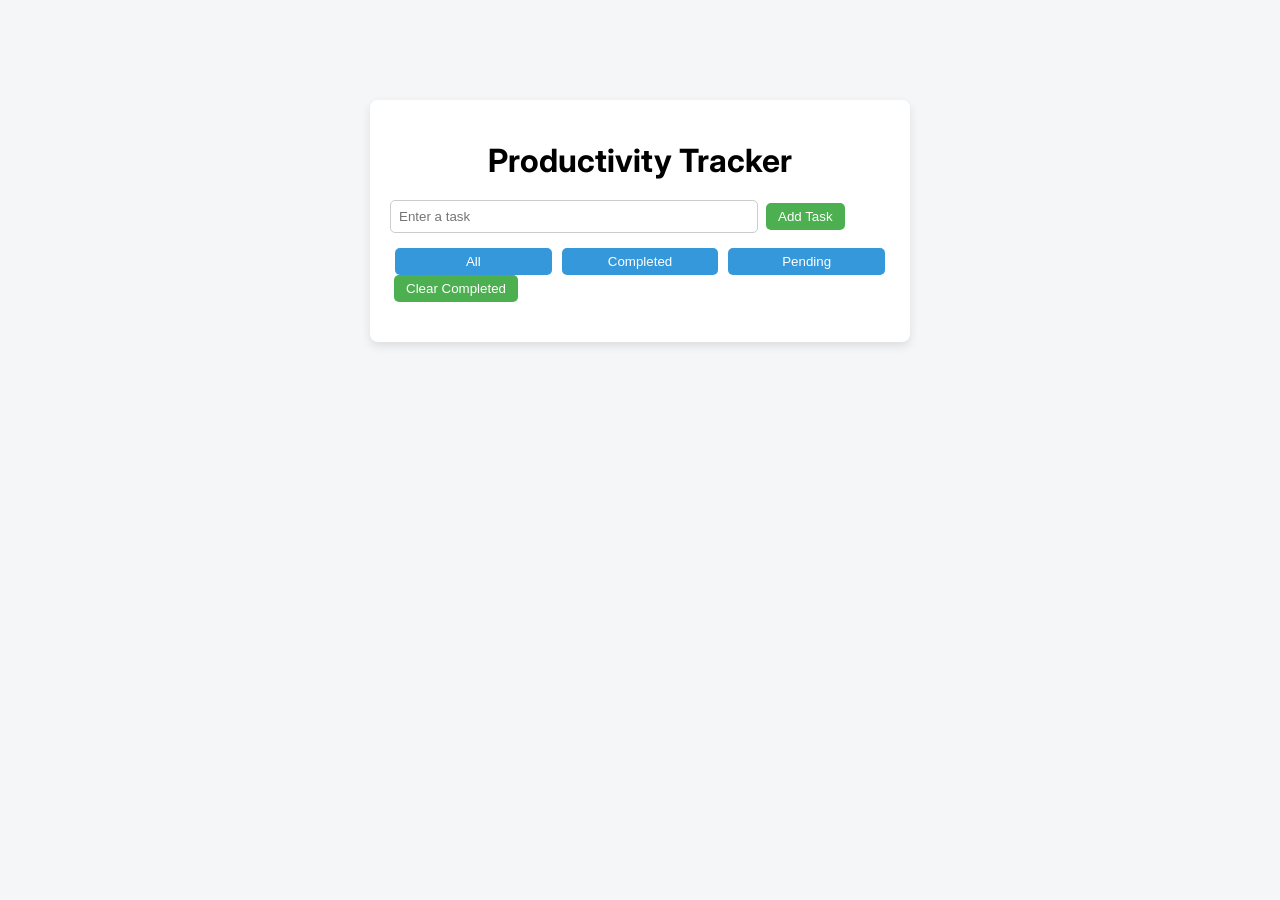
<file: index.html>
<!DOCTYPE html>
<html lang="en">
<head>
    <meta charset="UTF-8">
    <meta name="viewport" content="width=device-width, initial-scale=1.0">
    <title>My Productivity Tracker</title>
    <link rel="stylesheet" href="style.css">
    <link href="https://fonts.googleapis.com/css2?family=Inter:wght@400;500;600&display=swap" rel="stylesheet">
</head>

<body>

    <div class="container">
        <h1>Productivity Tracker</h1>

        <div class="input-group">
            <input type="text" id="taskInput" placeholder="Enter a task">
            <button id="addTaskBtn">Add Task</button>
        </div>

        <div class="filters">
    <button id="allBtn">All</button>
    <button id="completedBtn">Completed</button>
    <button id="pendingBtn">Pending</button>
        </div>
        
    <button id="clearCompletedBtn">Clear Completed</button>
        <ul id="taskList"></ul>
        <p id="taskCounter"></p> 
    </div>

<script src="script.js"></script>
</body>
</html>
</file>
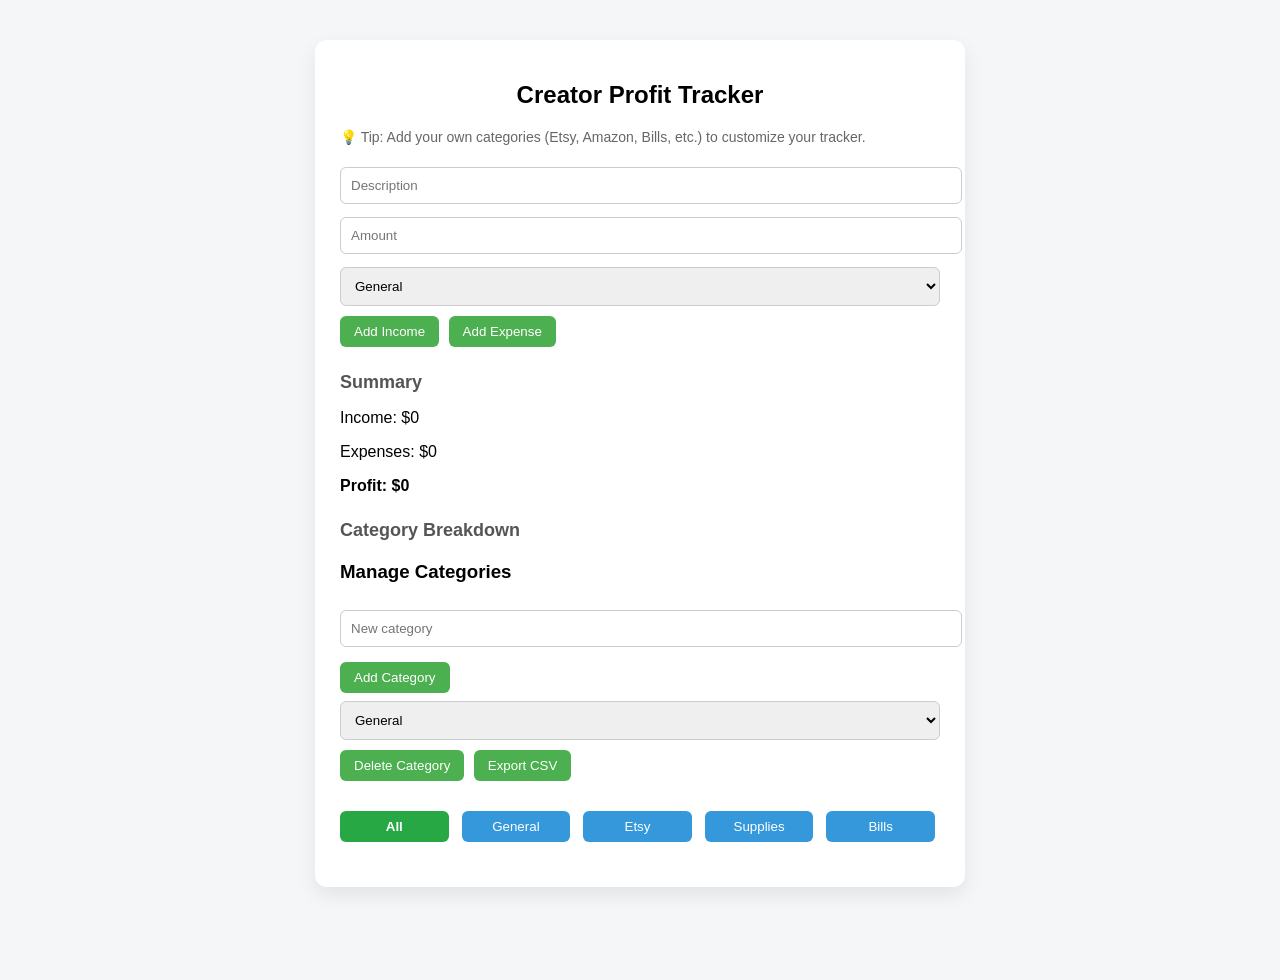
<file: creator-profit-tracker/index.html>
<!DOCTYPE html>
<html lang="en">
<head>
    <meta charset="UTF-8">
    <title>Creator Profit Tracker</title>
    <link rel="stylesheet" href="style.css">
</head>
<body>

<div class="container">
    <h1>Creator Profit Tracker</h1>

    <p style="font-size: 14px; color: #666;">
💡 Tip: Add your own categories (Etsy, Amazon, Bills, etc.) to customize your tracker.
    </p>

    <input type="text" id="description" placeholder="Description">
    <input type="number" id="amount" placeholder="Amount">

    <select id="category"></select>

    <button onclick="addIncome()">Add Income</button>
    <button onclick="addExpense()">Add Expense</button>

    <h2>Summary</h2>
    <p>Income: $<span id="income">0</span></p>
    <p>Expenses: $<span id="expenses">0</span></p>
    <p><strong>Profit: $<span id="profit">0</span></strong></p>

    <h2>Category Breakdown</h2>
    <ul id="categoryBreakdown"></ul>

    <h3>Manage Categories</h3>
    <input type="text" id="newCategory" placeholder="New category">
    <button onclick="addCategory()">Add Category</button>

    <select id="deleteCategory"></select>
    <button onclick="deleteCategory()">Delete Category</button>

    <button onclick="exportCSV()">Export CSV</button>

    <div class="filters" id="filterContainer"></div>

    <ul id="list"></ul>
</div>

<script src="script.js"></script>
</body>
</html>
</file>
<file: style.css>
body {
  font-family: "Inter", Arial, sans-serif;
  background: #f4f4f4;
  background-color: #f4f6f8;
  display: flex;
  justify-content: center;
  padding-top: 50px;
  margin-top: 50px;
}

.container {
  background: white;
  width: 90%;
  padding: 20px;
  border-radius: 8px;
  max-width: 500px;
  box-shadow: 0 4px 10px rgba(0,0,0,0.1);
}

h1 {
  text-align: center;
  margin-bottom: 20px;
}

input {
  width: 70%;
  padding: 8px;
  border-radius: 5px;
  border: 1px solid #ccc;
}

button {
  padding: 6px 12px;
  border-radius: 5px;
  border: none;
  background-color: #4CAF50;
  color: white;
  cursor: pointer;
  margin-left: 4px;
}

button:hover {
  background-color: #3b5bdb;
}

ul {
  list-style: none;
  padding: 0;
  margin-top: 20px;
}

li {
  background: #f1f3f5;
  margin-top: 8px;
  margin-bottom: 10px;
  padding: 10px;
  border-radius: 6px;
  display: flex;
  justify-content: space-between;
  align-items: center;
  transition: 0.3s ease;
}

li:hover {
  transform: scale(1.02);
}

.completed {
  text-decoration: line-through;
  opacity: 0.6;
}

.filters {
  margin-top: 15px;
  display: flex;
  justify-content: space-between;
}

.filters button {
  flex: 1;
  margin: 0 5px;
  background-color: #3498db;
}

.filters button:hover {
  background-color: #2980b9;
}

.filters button.active {
  background-color: #28a745;
  font-weight: 600;
  color: white;
}

.active {
    background-color: #333;
    font-weight: 600;
    color: white;
}

#taskCounter {
  margin-top: 10px;
 font-size: 14px;
}

#clearCompleteBtn {
  margin-top: 10px;
}
</file>
<file: creator-profit-tracker/style.css>
body {
  font-family: "Inter", Arial, sans-serif;
  background-color: #f4f6f8;
  display: flex;
  justify-content: center;
  align-items: flex-start;
  min-height: 100vh;
  padding: 40px 15px;
  margin: 0;
}

.container {
  background: white;
  width: 100%;
  max-width: 600px;
  padding: 25px;
  border-radius: 12px;
  box-shadow: 0 8px 20px rgba(0,0,0,0.08);
}

input {
  width: 100%;
  margin: 5px 0;
  padding: 8px;
}

button {
  padding: 8px 14px;
  border-radius: 6px;
  border: none;
  background-color: #4CAF50;
  color: white;
  cursor: pointer;
  margin-top: 10px;
  margin-right: 5px;
}

button:hover {
  background-color: #3b5bdb;
}

.filters {
  margin-top: 20px;
  display: flex;
  gap: 8px;
}

.filters button {
  flex: 1;
  background-color: #3498db;
}

.filters button:hover {
  background-color: #2980b9;
}

.active {
  background-color: #28a745 !important;
  font-weight: bold;
}

h1 {
  text-align: center;
  margin-bottom: 20px;
  font-size: 24px;
}

h2 {
  margin-top: 25px;
  font-size: 18px;
  color: #555;
}

input, select {
  width: 100%;
  padding: 10px;
  margin-top: 8px;
  border-radius: 6px;
  border: 1px solid #ccc;
}

ul {
  list-style: none;
  padding: 0;
  margin-top: 20px;
}

li {
  background: #f1f3f5;
  margin-bottom: 10px;
  padding: 12px;
  border-radius: 8px;
  display: flex;
  justify-content: space-between;
  align-items: center;
}

li button {
  margin-left: 8px;
  padding: 4px 8px;
  font-size: 12px;
}

li:hover {
  transform: scale(1.01);
  transition: 0.2s;
}
</file>
